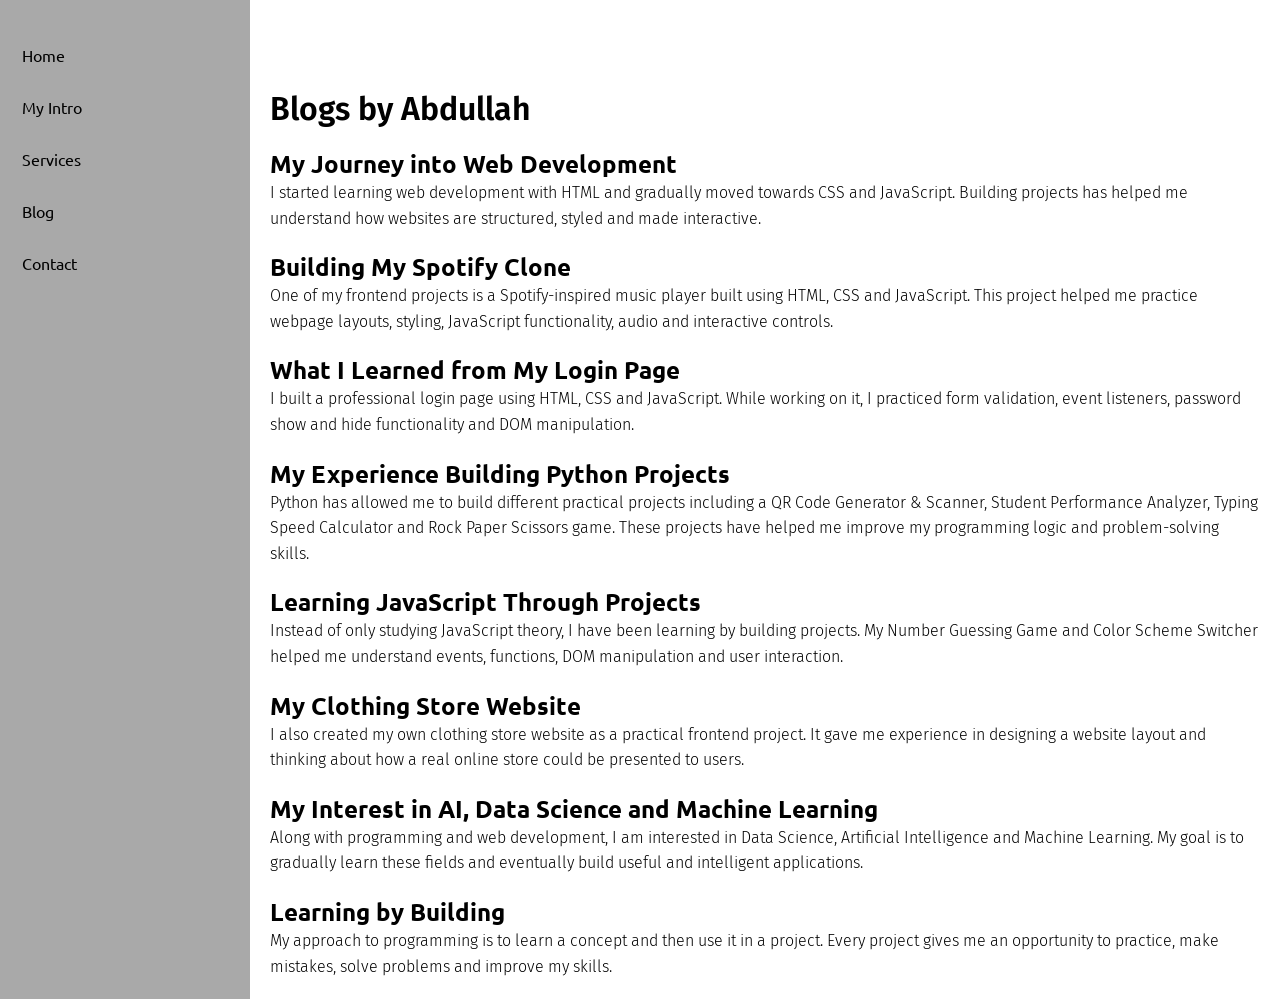
<file: blog.html>
<!DOCTYPE html>
<html lang="en">

<head>
    <meta charset="UTF-8">
    <meta name="viewport" content="width=device-width, initial-scale=1.0">

    <title>Blog | Muhammad Abdullah</title>

    <link rel="stylesheet" href="style.css">
</head>

<body>

    <div class="container">

        <div class="sidebar">

            <nav>
                <ul>
                    <li><a href="/">Home</a></li>
                    <li><a href="/intro.html">My Intro</a></li>
                    <li><a href="/services.html">Services</a></li>
                    <li><a href="/blog.html">Blog</a></li>
                    <li><a href="/contact.html">Contact</a></li>
                </ul>
            </nav>

        </div>

        <div class="main">

            <div class="hamburger">
                <span class="ham">☰</span>
                <span class="cross">✕</span>
            </div>

            <div class="blogcontainer">

                <h1>Blogs by Abdullah</h1>


                <div class="blogitems">

                    <h2>My Journey into Web Development</h2>

                    <p>
                        I started learning web development with HTML and gradually moved
                        towards CSS and JavaScript. Building projects has helped me
                        understand how websites are structured, styled and made
                        interactive.
                    </p>

                </div>


                <div class="blogitems">

                    <h2>Building My Spotify Clone</h2>

                    <p>
                        One of my frontend projects is a Spotify-inspired music player
                        built using HTML, CSS and JavaScript. This project helped me
                        practice webpage layouts, styling, JavaScript functionality,
                        audio and interactive controls.
                    </p>

                </div>


                <div class="blogitems">

                    <h2>What I Learned from My Login Page</h2>

                    <p>
                        I built a professional login page using HTML, CSS and JavaScript.
                        While working on it, I practiced form validation, event listeners,
                        password show and hide functionality and DOM manipulation.
                    </p>

                </div>


                <div class="blogitems">

                    <h2>My Experience Building Python Projects</h2>

                    <p>
                        Python has allowed me to build different practical projects
                        including a QR Code Generator & Scanner, Student Performance
                        Analyzer, Typing Speed Calculator and Rock Paper Scissors game.
                        These projects have helped me improve my programming logic and
                        problem-solving skills.
                    </p>

                </div>


                <div class="blogitems">

                    <h2>Learning JavaScript Through Projects</h2>

                    <p>
                        Instead of only studying JavaScript theory, I have been learning
                        by building projects. My Number Guessing Game and Color Scheme
                        Switcher helped me understand events, functions, DOM manipulation
                        and user interaction.
                    </p>

                </div>


                <div class="blogitems">

                    <h2>My Clothing Store Website</h2>

                    <p>
                        I also created my own clothing store website as a practical
                        frontend project. It gave me experience in designing a website
                        layout and thinking about how a real online store could be
                        presented to users.
                    </p>

                </div>


                <div class="blogitems">

                    <h2>My Interest in AI, Data Science and Machine Learning</h2>

                    <p>
                        Along with programming and web development, I am interested in
                        Data Science, Artificial Intelligence and Machine Learning.
                        My goal is to gradually learn these fields and eventually build
                        useful and intelligent applications.
                    </p>

                </div>


                <div class="blogitems">

                    <h2>Learning by Building</h2>

                    <p>
                        My approach to programming is to learn a concept and then use it
                        in a project. Every project gives me an opportunity to practice,
                        make mistakes, solve problems and improve my skills.
                    </p>

                </div>

            </div>

        </div>

    </div>

    <script src="index.js"></script>

</body>

</html>
</file>
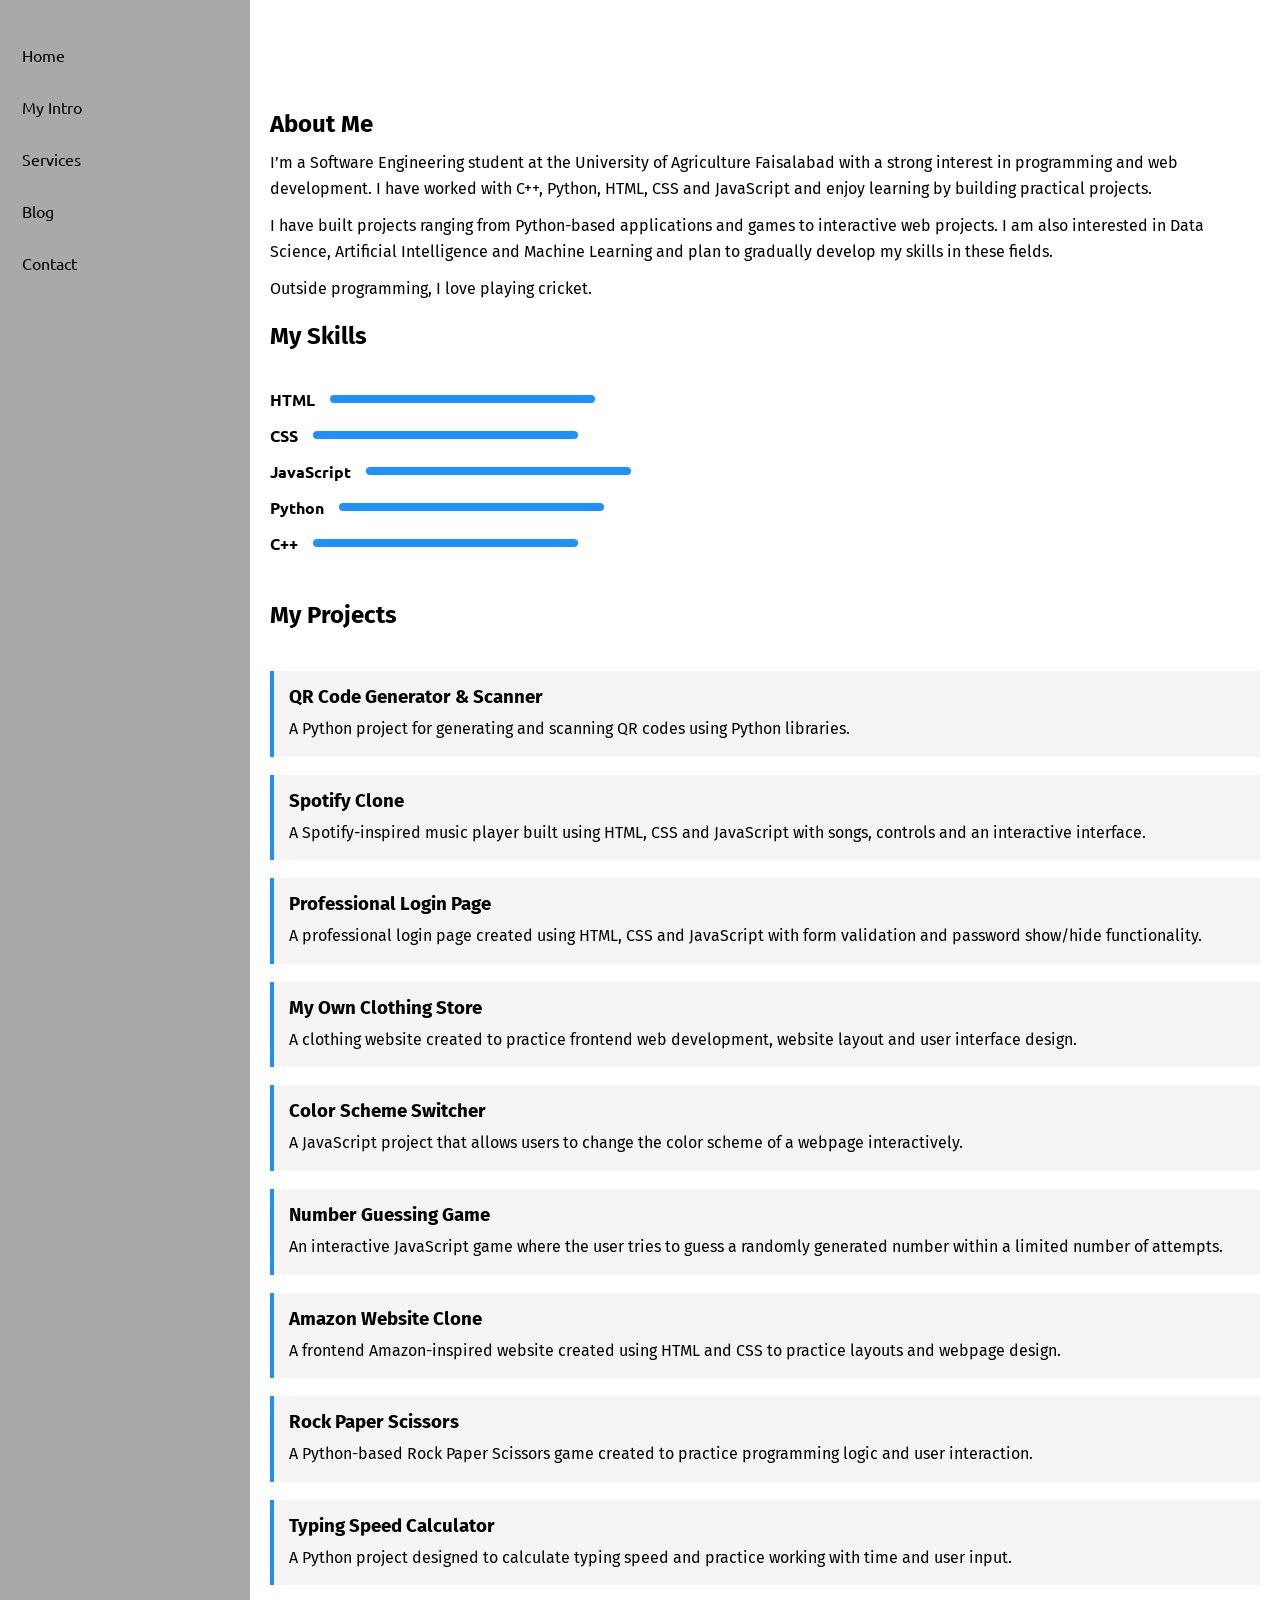
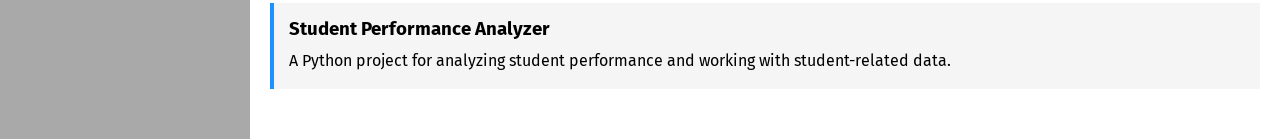
<file: intro.html>
<!DOCTYPE html>
<html lang="en">

<head>
    <meta charset="UTF-8">
    <meta name="viewport" content="width=device-width, initial-scale=1.0">

    <title>My Intro | Muhammad Abdullah</title>

    <link rel="stylesheet" href="style.css">
</head>

<body>

    <div class="container">

        <div class="sidebar">

            <nav>
                <ul>
                    <li><a href="/">Home</a></li>
                    <li><a href="/intro.html">My Intro</a></li>
                    <li><a href="/services.html">Services</a></li>
                    <li><a href="/blog.html">Blog</a></li>
                    <li><a href="/contact.html">Contact</a></li>
                </ul>
            </nav>

        </div>

        <div class="main">

            <div class="hamburger">
                <span class="ham">☰</span>
                <span class="cross">✕</span>
            </div>

            <div class="intro">

                <h2>About Me</h2>

                <p>
                    I’m a Software Engineering student at the University of Agriculture Faisalabad
                    with a strong interest in programming and web development. I have worked with
                    C++, Python, HTML, CSS and JavaScript and enjoy learning by building practical
                    projects.
                </p>

                <p>
                    I have built projects ranging from Python-based applications and games to
                    interactive web projects. I am also interested in Data Science, Artificial
                    Intelligence and Machine Learning and plan to gradually develop my skills in
                    these fields.
                </p>

                <p>
                    Outside programming, I love playing cricket.
                </p>


                <h2>My Skills</h2>

                <div class="skillcontainer">

                    <div class="skillitem">
                        HTML
                        <div class="skills"></div>
                    </div>

                    <div class="skillitem">
                        CSS
                        <div class="skills"></div>
                    </div>

                    <div class="skillitem">
                        JavaScript
                        <div class="skills"></div>
                    </div>

                    <div class="skillitem">
                        Python
                        <div class="skills"></div>
                    </div>

                    <div class="skillitem">
                        C++
                        <div class="skills"></div>
                    </div>

                </div>


                <h2>My Projects</h2>

                <div class="projectcontainer">

                    <div class="projectcard">
                        <h3>QR Code Generator & Scanner</h3>
                        <p>
                            A Python project for generating and scanning QR codes using Python
                            libraries.
                        </p>
                    </div>

                    <div class="projectcard">
                        <h3>Spotify Clone</h3>
                        <p>
                            A Spotify-inspired music player built using HTML, CSS and JavaScript
                            with songs, controls and an interactive interface.
                        </p>
                    </div>

                    <div class="projectcard">
                        <h3>Professional Login Page</h3>
                        <p>
                            A professional login page created using HTML, CSS and JavaScript with
                            form validation and password show/hide functionality.
                        </p>
                    </div>

                    <div class="projectcard">
                        <h3>My Own Clothing Store</h3>
                        <p>
                            A clothing website created to practice frontend web development,
                            website layout and user interface design.
                        </p>
                    </div>

                    <div class="projectcard">
                        <h3>Color Scheme Switcher</h3>
                        <p>
                            A JavaScript project that allows users to change the color scheme
                            of a webpage interactively.
                        </p>
                    </div>

                    <div class="projectcard">
                        <h3>Number Guessing Game</h3>
                        <p>
                            An interactive JavaScript game where the user tries to guess a
                            randomly generated number within a limited number of attempts.
                        </p>
                    </div>

                    <div class="projectcard">
                        <h3>Amazon Website Clone</h3>
                        <p>
                            A frontend Amazon-inspired website created using HTML and CSS to
                            practice layouts and webpage design.
                        </p>
                    </div>

                    <div class="projectcard">
                        <h3>Rock Paper Scissors</h3>
                        <p>
                            A Python-based Rock Paper Scissors game created to practice
                            programming logic and user interaction.
                        </p>
                    </div>

                    <div class="projectcard">
                        <h3>Typing Speed Calculator</h3>
                        <p>
                            A Python project designed to calculate typing speed and practice
                            working with time and user input.
                        </p>
                    </div>

                    <div class="projectcard">
                        <h3>Student Performance Analyzer</h3>
                        <p>
                            A Python project for analyzing student performance and working
                            with student-related data.
                        </p>
                    </div>

                </div>

            </div>

        </div>

    </div>

    <script src="index.js"></script>

</body>

</html>
</file>
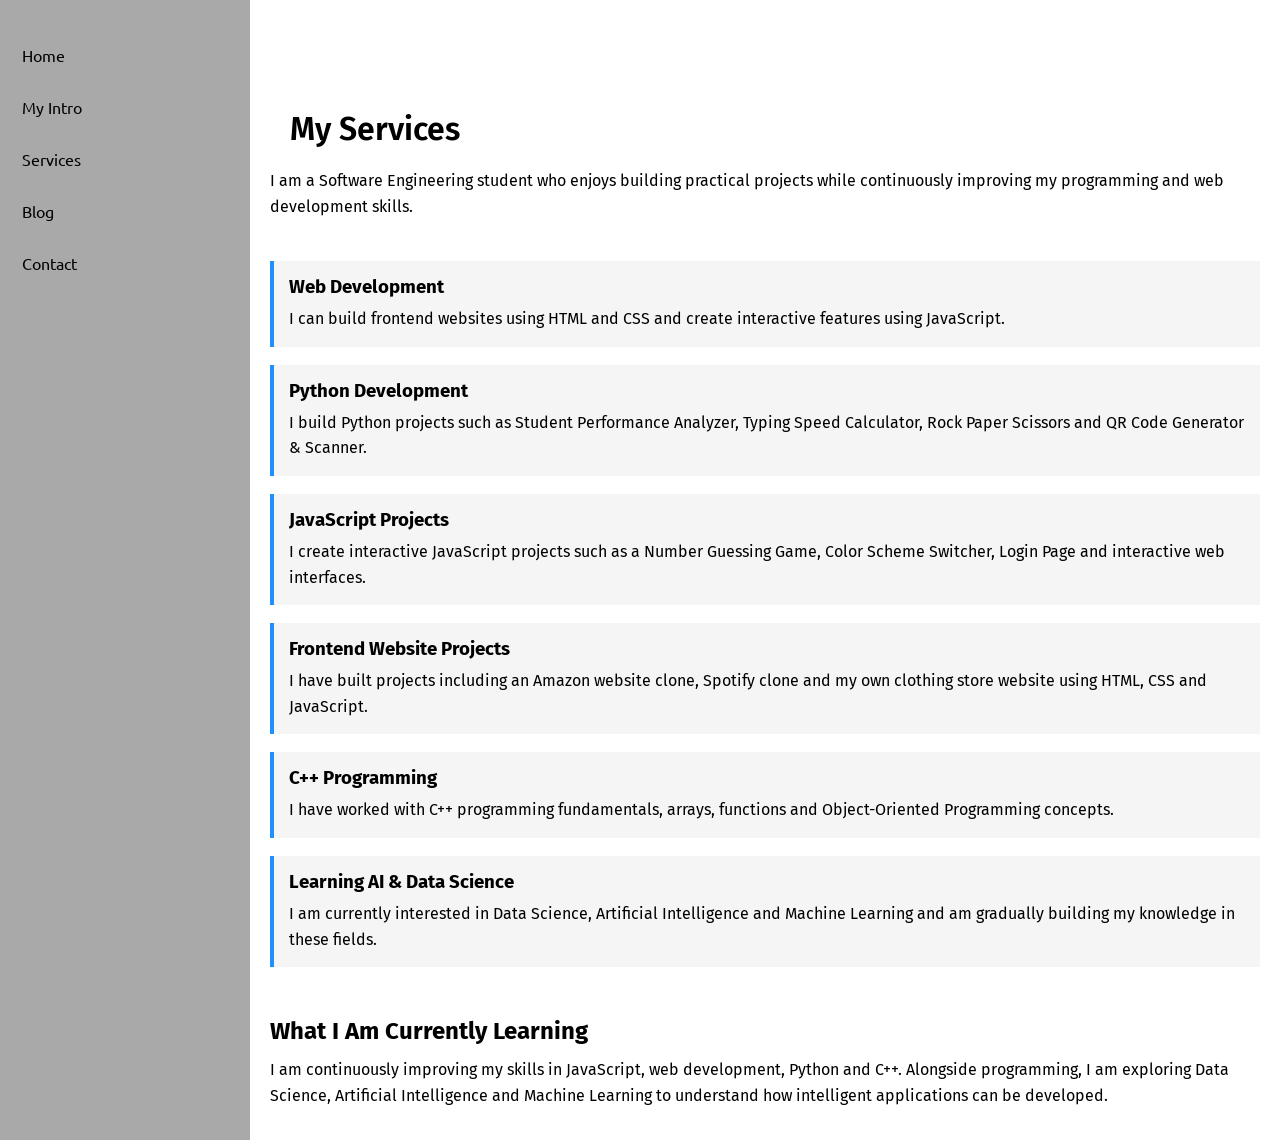
<file: services.html>
<!DOCTYPE html>
<html lang="en">

<head>
    <meta charset="UTF-8">
    <meta name="viewport" content="width=device-width, initial-scale=1.0">

    <title>Services | Muhammad Abdullah</title>

    <link rel="stylesheet" href="style.css">
</head>

<body>

    <div class="container">

        <div class="sidebar">

            <nav>
                <ul>
                    <li><a href="/">Home</a></li>
                    <li><a href="/intro.html">My Intro</a></li>
                    <li><a href="/services.html">Services</a></li>
                    <li><a href="/blog.html">Blog</a></li>
                    <li><a href="/contact.html">Contact</a></li>
                </ul>
            </nav>

        </div>

        <div class="main">

            <div class="hamburger">
                <span class="ham">☰</span>
                <span class="cross">✕</span>
            </div>

            <div class="intro">

                <h1>My Services</h1>

                <p>
                    I am a Software Engineering student who enjoys building practical
                    projects while continuously improving my programming and web
                    development skills.
                </p>


                <div class="projectcontainer">

                    <div class="projectcard">
                        <h3>Web Development</h3>
                        <p>
                            I can build frontend websites using HTML and CSS and create
                            interactive features using JavaScript.
                        </p>
                    </div>


                    <div class="projectcard">
                        <h3>Python Development</h3>
                        <p>
                            I build Python projects such as Student Performance Analyzer,
                            Typing Speed Calculator, Rock Paper Scissors and QR Code
                            Generator & Scanner.
                        </p>
                    </div>


                    <div class="projectcard">
                        <h3>JavaScript Projects</h3>
                        <p>
                            I create interactive JavaScript projects such as a Number
                            Guessing Game, Color Scheme Switcher, Login Page and
                            interactive web interfaces.
                        </p>
                    </div>


                    <div class="projectcard">
                        <h3>Frontend Website Projects</h3>
                        <p>
                            I have built projects including an Amazon website clone,
                            Spotify clone and my own clothing store website using
                            HTML, CSS and JavaScript.
                        </p>
                    </div>


                    <div class="projectcard">
                        <h3>C++ Programming</h3>
                        <p>
                            I have worked with C++ programming fundamentals, arrays,
                            functions and Object-Oriented Programming concepts.
                        </p>
                    </div>


                    <div class="projectcard">
                        <h3>Learning AI & Data Science</h3>
                        <p>
                            I am currently interested in Data Science, Artificial
                            Intelligence and Machine Learning and am gradually building
                            my knowledge in these fields.
                        </p>
                    </div>

                </div>


                <h2>What I Am Currently Learning</h2>

                <p>
                    I am continuously improving my skills in JavaScript, web development,
                    Python and C++. Alongside programming, I am exploring Data Science,
                    Artificial Intelligence and Machine Learning to understand how
                    intelligent applications can be developed.
                </p>

            </div>

        </div>

    </div>

    <script src="index.js"></script>

</body>

</html>
</file>
<file: style.css>
@import url('https://fonts.googleapis.com/css2?family=Ubuntu:wght@300;400;500;700&display=swap');
@import url('https://fonts.googleapis.com/css2?family=Source+Code+Pro:wght@400;500;600;700&display=swap');
@import url('https://fonts.googleapis.com/css2?family=Fira+Sans:wght@300;400;500;600;700&display=swap');

* {
    margin: 0;
    padding: 0;
    box-sizing: border-box;
}

body {
    font-family: 'Ubuntu', sans-serif;
}

.container {
    display: flex;
    min-height: 100vh;
}

.sidebar {
    background-color: darkgray;
    width: 280px;
    min-height: 100vh;
    padding-top: 45px;
}

.sidebar nav {
    padding: 0 22px;
}

.sidebar nav li {
    list-style: none;
    font-size: 16px;
    margin-bottom: 32px;
}

.sidebar nav li a {
    text-decoration: none;
    color: black;
}

.main {
    width: 90vw;
    min-height: 100vh;
    padding-top: 70px;
    position: relative;
}

.hamburger {
    display: none;
    position: fixed;
    top: 15px;
    left: 15px;
    z-index: 1000;
    cursor: pointer;
    font-size: 28px;
    line-height: 1;
}

.ham,
.cross {
    display: block;
}

.cross {
    display: none;
}

.infoContainer {
    width: 80%;
    height: 58vh;
    margin: auto;
    display: flex;
    justify-content: space-around;
}

.devpic img {
    height: 58vh;
}

.devinfo {
    display: flex;
    flex-direction: column;
    align-items: flex-start;
    justify-content: center;
    font-family: 'Source Code Pro', monospace;
}

.hello {
    font-size: 37px;
}

.name {
    font-size: 33px;
    font-weight: bold;
    font-family: 'Ubuntu', sans-serif;
}

.about {
    font-size: 18px;
    margin-top: 10px;
    font-weight: bolder;
}

.moreabout {
    font-weight: bolder;
    margin: 19px 0;
    max-width: 650px;
}

.buttons {
    margin-top: 25px;
}

.btn {
    padding: 10px 18px;
    border-radius: 22px;
    color: white;
    background-color: dodgerblue;
    margin-right: 10px;
    font-family: 'Source Code Pro', monospace;
    font-size: 15px;
    cursor: pointer;
}

.btn:hover {
    color: dodgerblue;
    background-color: white;
}

.btn-sm {
    font-family: 'Source Code Pro', monospace;
    font-size: 18px;
    font-weight: bolder;
    cursor: pointer;
    border-radius: 22px;
    color: white;
    background-color: dodgerblue;
    padding: 7px 13px;
    margin: 10px 0;
}

.btn-sm:hover {
    color: dodgerblue;
    background-color: white;
}

.contactform {
    font-family: 'Ubuntu', sans-serif;
    padding: 50px;
}

.contactform h1 {
    font-family: 'Source Code Pro', monospace;
    padding: 12px 0;
}

.contactform form div {
    padding: 10px;
    display: flex;
    flex-direction: column;
}

.contactform form div input {
    width: 26vw;
    border-radius: 5px;
    margin: 6px 0;
    padding: 8px;
}

#emailHelp {
    font-size: 12px;
    color: midnightblue;
    margin: 0 5px;
}

#form-check {
    flex-direction: row;
}

#form-check-input {
    width: 24px;
    margin: 3px 0;
}

.blogitems {
    margin: 20px;
    font-family: 'Ubuntu', sans-serif;
    font-weight: 300;
}

h1 {
    font-family: 'Fira Sans', sans-serif;
    font-weight: 600;
    margin: 20px;
}

p {
    font-family: 'Fira Sans', sans-serif;
    line-height: 1.6;
}

.intro {
    padding: 20px;
}

.intro h2 {
    font-family: 'Fira Sans', sans-serif;
    margin: 20px 0 12px;
}

.intro p {
    font-family: 'Fira Sans', sans-serif;
    margin: 12px 0;
    max-width: 1000px;
}

.skillcontainer {
    padding: 12px 0;
}

.skillitem {
    display: flex;
    align-items: center;
    gap: 15px;
    margin: 15px 0;
    font-weight: bold;
}

.skills {
    width: 265px;
    height: 8px;
    background-color: dodgerblue;
    border-radius: 5px;
}

.projectcontainer {
    padding: 12px 0;
}

.projectcard {
    margin: 18px 0;
    padding: 15px;
    border-left: 4px solid dodgerblue;
    background-color: #f5f5f5;
}

.projectcard h3 {
    font-family: 'Fira Sans', sans-serif;
    margin-bottom: 8px;
}

.projectcard p {
    margin: 0;
}


/* RESPONSIVE DESIGN */

@media (max-width: 700px) {

    .sidebar {
        position: fixed;
        top: 0;
        left: -280px;
        width: 280px;
        min-height: 100vh;
        transition: 0.3s;
        z-index: 999;
    }

    .main {
        width: 100vw;
    }

    .hamburger {
        display: block;
        
    }

    .infoContainer {
        width: 90%;
        height: auto;
        flex-direction: column;
        align-items: center;
    }

    .devinfo {
        margin-top: 40px;
        align-items: center;
        text-align: center;
    }

    .hello {
        font-size: 30px;
    }

    .name {
        font-size: 28px;
    }

    .about {
        font-size: 15px;
    }

    .moreabout {
        font-size: 14px;
    }

    .devpic img {
        height: 40vh;
        margin-top: 30px;
    }

    .intro {
        padding: 20px;
    }

    .contactform {
        padding: 30px 20px;
    }

    .contactform form div input {
        width: 80vw;
    }

    .skills {
        width: 180px;
    }

}
</file>
